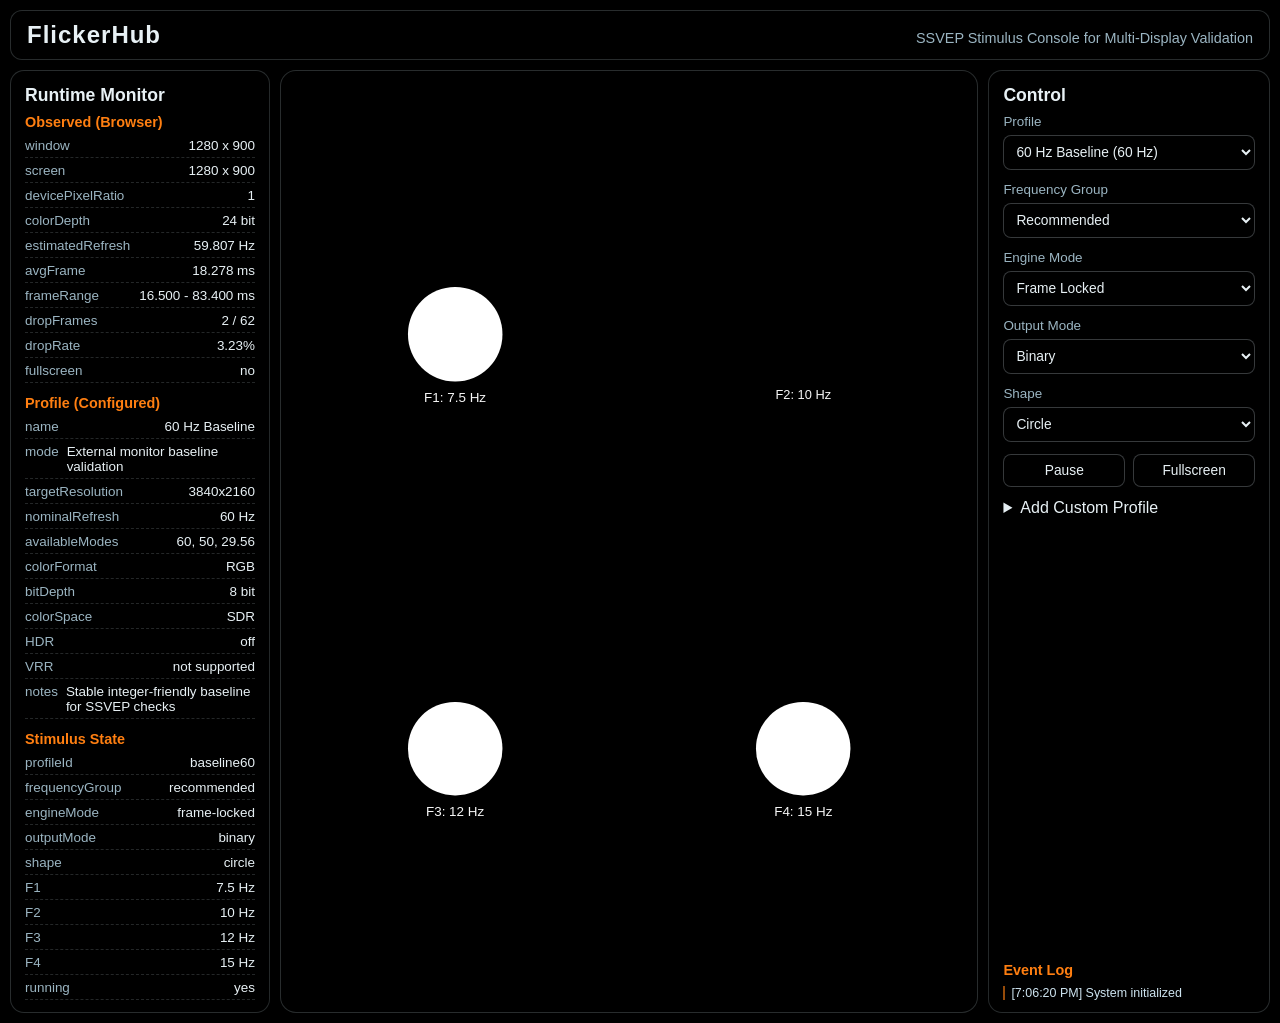
<file: FlickerHub/index.html>
<!DOCTYPE html>
<html lang="en">
  <head>
    <meta charset="UTF-8" />
    <meta name="viewport" content="width=device-width, initial-scale=1.0" />
    <title>FlickerHub SSVEP Stimulus Console</title>
    <link rel="stylesheet" href="styles.css" />
  </head>
  <body>
    <div class="app-shell">
      <header class="top-bar">
        <h1>FlickerHub</h1>
        <p>SSVEP Stimulus Console for Multi-Display Validation</p>
      </header>

      <aside class="panel panel-monitor" aria-label="runtime monitor">
        <h2>Runtime Monitor</h2>
        <section>
          <h3>Observed (Browser)</h3>
          <ul id="observed-values" class="kv-list"></ul>
        </section>
        <section>
          <h3>Profile (Configured)</h3>
          <ul id="profile-values" class="kv-list"></ul>
        </section>
        <section>
          <h3>Stimulus State</h3>
          <ul id="stimulus-values" class="kv-list"></ul>
        </section>
      </aside>

      <main class="stage-wrap">
        <div id="stimulus-stage" class="stimulus-stage" aria-label="stimulus area"></div>
      </main>

      <aside class="panel panel-control" aria-label="controls">
        <h2>Control</h2>
        <label>Profile
          <select id="profile-select"></select>
        </label>

        <label>Frequency Group
          <select id="frequency-group-select">
            <option value="recommended">Recommended</option>
            <option value="experiment">Experiment</option>
          </select>
        </label>

        <label>Engine Mode
          <select id="engine-mode-select">
            <option value="frame-locked">Frame Locked</option>
            <option value="continuous-phase">Continuous Phase</option>
          </select>
        </label>

        <label>Output Mode
          <select id="output-mode-select">
            <option value="binary">Binary</option>
            <option value="grayscale">Grayscale</option>
          </select>
        </label>

        <label>Shape
          <select id="shape-select">
            <option value="circle">Circle</option>
            <option value="square">Square</option>
            <option value="outline">Outline</option>
            <option value="block">Block</option>
          </select>
        </label>

        <div class="button-row">
          <button id="toggle-run-button" type="button">Pause</button>
          <button id="fullscreen-button" type="button">Fullscreen</button>
        </div>

        <details>
          <summary>Add Custom Profile</summary>
          <div class="custom-profile-form">
            <label>Name
              <input id="custom-name" type="text" placeholder="Lab Display A" />
            </label>
            <label>Resolution
              <input id="custom-resolution" type="text" placeholder="1920x1080" />
            </label>
            <label>Nominal Refresh Hz
              <input id="custom-refresh" type="number" step="0.01" value="60" />
            </label>
            <label>Recommended (4, comma)
              <input id="custom-recommended" type="text" placeholder="8,10,12,15" />
            </label>
            <label>Experiment (4, comma)
              <input id="custom-experiment" type="text" placeholder="8,12,15,20" />
            </label>
            <button id="add-profile-button" type="button">Add Profile</button>
          </div>
        </details>

        <div class="event-log-wrap">
          <h3>Event Log</h3>
          <ul id="event-log" class="event-log"></ul>
        </div>
      </aside>
    </div>

    <script type="module" src="src/main.js"></script>
  </body>
</html>
</file>
<file: FlickerHub/styles.css>
:root {
  --bg-main: #000000;
  --bg-panel: rgba(0, 0, 0, 0.92);
  --bg-stage: #000000;
  --text-main: #e8f1f5;
  --text-dim: #9bb5c2;
  --accent: #ff7f11;
  --line: rgba(220, 241, 250, 0.18);
  --slot1: #ffffff;
  --slot2: #ffffff;
  --slot3: #ffffff;
  --slot4: #ffffff;
  --panel-shadow: 0 12px 30px rgba(0, 0, 0, 0.35);
}

* {
  box-sizing: border-box;
}

body {
  margin: 0;
  color: var(--text-main);
  font-family: "IBM Plex Sans", "Noto Sans SC", sans-serif;
  background: var(--bg-main);
  min-height: 100vh;
}

.app-shell {
  position: relative;
  display: grid;
  grid-template-columns: minmax(260px, 20vw) 1fr minmax(260px, 22vw);
  grid-template-rows: auto 1fr;
  min-height: 100vh;
  gap: 10px;
  padding: 10px;
}

.top-bar {
  grid-column: 1 / -1;
  display: flex;
  align-items: baseline;
  justify-content: space-between;
  padding: 10px 16px;
  border-radius: 12px;
  background: rgba(0, 0, 0, 0.94);
  border: 1px solid var(--line);
}

.top-bar h1 {
  margin: 0;
  letter-spacing: 1px;
  font-size: 1.5rem;
}

.top-bar p {
  margin: 0;
  color: var(--text-dim);
  font-size: 0.9rem;
}

.panel {
  border-radius: 14px;
  background: var(--bg-panel);
  border: 1px solid var(--line);
  box-shadow: var(--panel-shadow);
  overflow: auto;
}

.panel h2 {
  margin: 0;
  font-size: 1.1rem;
  padding: 14px 14px 8px;
}

.panel h3 {
  font-size: 0.9rem;
  color: var(--accent);
  margin: 0 0 8px;
}

.panel section,
.panel-control > * {
  margin: 0 14px 12px;
}

.kv-list {
  margin: 0;
  padding: 0;
  list-style: none;
  display: grid;
  gap: 5px;
}

.kv-list li {
  display: flex;
  justify-content: space-between;
  gap: 8px;
  font-size: 0.84rem;
  border-bottom: 1px dashed rgba(225, 238, 245, 0.16);
  padding-bottom: 4px;
}

.kv-list .key {
  color: var(--text-dim);
}

.stage-wrap {
  border-radius: 16px;
  overflow: hidden;
  border: 1px solid var(--line);
  background: var(--bg-stage);
  box-shadow: var(--panel-shadow);
  position: relative;
}

.stimulus-stage {
  width: 100%;
  height: 100%;
  min-height: 480px;
  position: relative;
}

.stimulus {
  position: absolute;
  width: clamp(64px, 7vw, 118px);
  height: clamp(64px, 7vw, 118px);
  transform: translate(-50%, -50%);
  transition: opacity 0.03s linear, transform 0.2s ease;
  display: grid;
  place-items: center;
}

.stimulus::before {
  content: "";
  position: absolute;
  inset: 0;
  background: currentColor;
}

.stimulus[data-active="1"] {
  transform: translate(-50%, -50%) scale(1.05);
}

.stimulus-label {
  position: absolute;
  top: calc(100% + 8px);
  left: 50%;
  transform: translateX(-50%);
  font-size: 0.8rem;
  color: #f7f7f7;
  text-shadow: 0 2px 5px rgba(0, 0, 0, 0.7);
  white-space: nowrap;
}

.shape-circle::before {
  border-radius: 50%;
}

.shape-square::before {
  border-radius: 8px;
}

.shape-outline::before {
  background: transparent;
  border: 6px solid currentColor;
  border-radius: 10px;
}

.shape-block::before {
  border-radius: 0;
}

.slot-1 {
  color: var(--slot1);
}

.slot-2 {
  color: var(--slot2);
}

.slot-3 {
  color: var(--slot3);
}

.slot-4 {
  color: var(--slot4);
}

.panel-control {
  display: flex;
  flex-direction: column;
}

.panel-control label {
  display: grid;
  gap: 6px;
  font-size: 0.84rem;
  color: var(--text-dim);
}

select,
input,
button {
  border: 1px solid rgba(223, 237, 245, 0.24);
  border-radius: 8px;
  background: rgba(0, 0, 0, 0.95);
  color: var(--text-main);
  padding: 8px;
  font-size: 0.86rem;
}

button {
  cursor: pointer;
}

button:hover {
  border-color: var(--accent);
}

.button-row {
  display: grid;
  grid-template-columns: 1fr 1fr;
  gap: 8px;
}

.custom-profile-form {
  display: grid;
  gap: 8px;
  margin-top: 8px;
}

.event-log-wrap {
  margin-top: auto;
}

.event-log {
  margin: 0;
  padding: 0;
  list-style: none;
  display: grid;
  gap: 5px;
  max-height: 180px;
  overflow: auto;
}

.event-log li {
  font-size: 0.78rem;
  color: #cde3ef;
  border-left: 2px solid rgba(253, 127, 17, 0.6);
  padding-left: 6px;
}

@media (max-width: 1080px) {
  .app-shell {
    grid-template-columns: 1fr;
    grid-template-rows: auto auto minmax(360px, 1fr) auto;
  }

  .panel-monitor,
  .panel-control {
    max-height: 340px;
  }

  .stage-wrap {
    min-height: 420px;
  }
}
</file>
